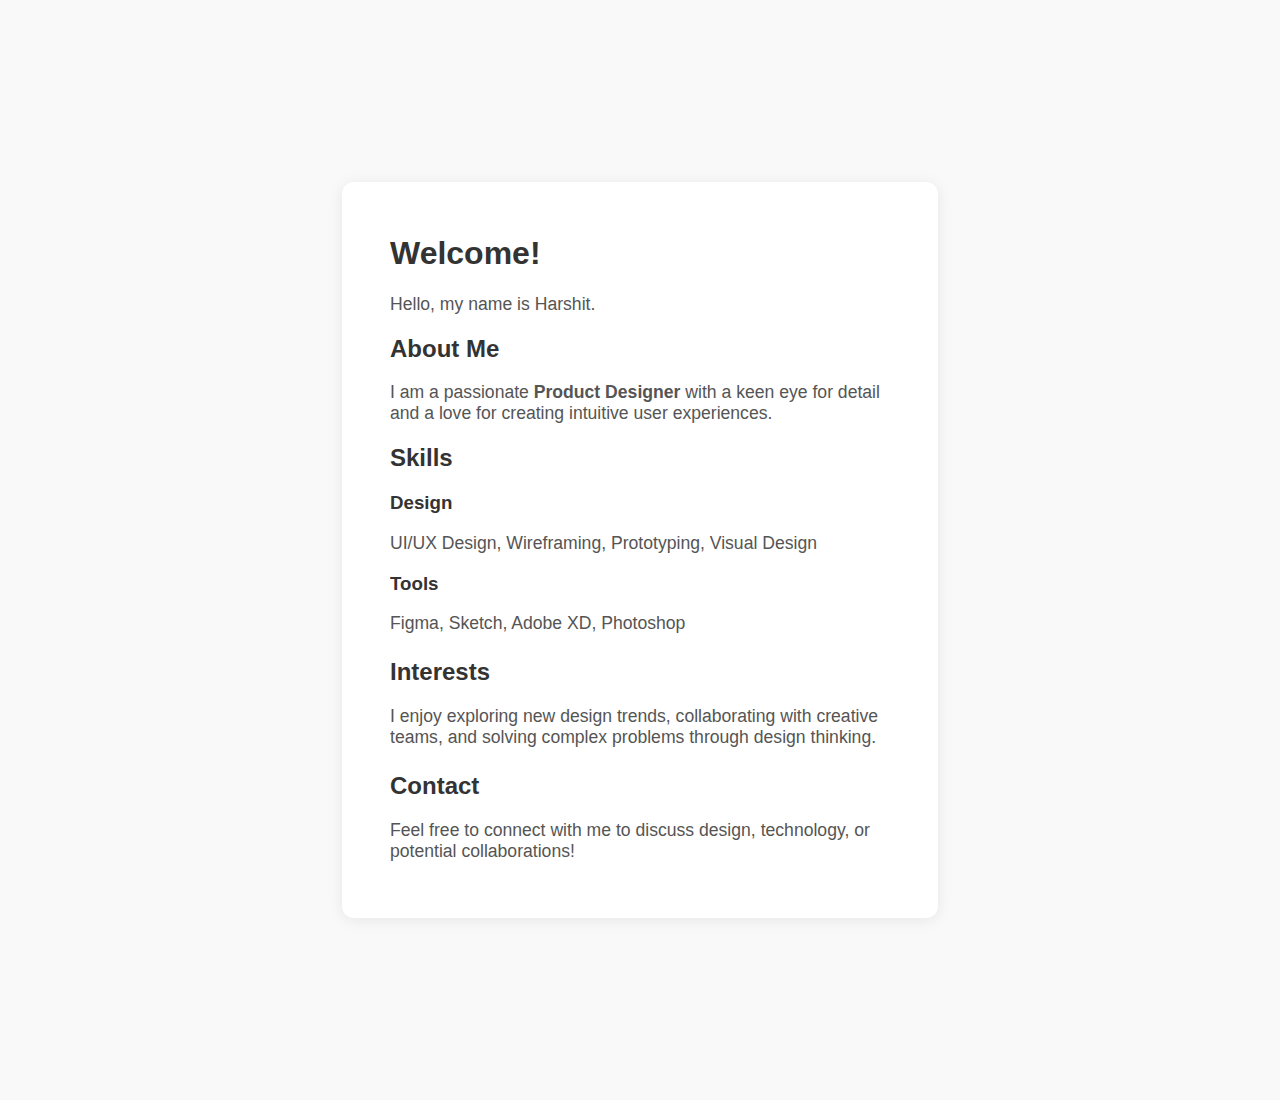
<file: index.html>
<!DOCTYPE html>
<html lang="en">
<head>
    <meta charset="UTF-8">
    <meta name="viewport" content="width=device-width, initial-scale=1.0">
    <title>Harshit's Introduction</title>
    <style>
        body {
            font-family: Arial, sans-serif;
            background: #f9f9f9;
            display: flex;
            justify-content: center;
            align-items: center;
            height: 100vh;
            margin : 100px auto;

        }
        .intro-main {
            background: #fff;
            padding: 2rem 3rem;
            border-radius: 12px;
            box-shadow: 0 2px 16px rgba(0,0,0,0.08);
            text-align: left;
            max-width: 500px;
        }
        .section {
            margin-bottom: 1.5rem;
        }
        h1, h2, h3 {
            color: #333;
        }
        p {
            color: #555;
            font-size: 1.1rem;
        }
    </style>
</head>
<body>
    <div class="intro-main">
        <div class="heading">
            <h1>Welcome!</h1>
            <p>Hello, my name is Harshit.</p>
        </div>
        <div class="about">
            <h2>About Me</h2>
            <div>
                <p>I am a passionate <strong>Product Designer</strong> with a keen eye for detail and a love for creating intuitive user experiences.</p>
            </div>
        </div>
        <div class="section">
            <h2>Skills</h2>
            <div>
                <h3>Design</h3>
                <p>UI/UX Design, Wireframing, Prototyping, Visual Design</p>
            </div>
            <div>
                <h3>Tools</h3>
                <p>Figma, Sketch, Adobe XD, Photoshop</p>
            </div>
        </div>
        <div class="section">
            <h2>Interests</h2>
            <div>
                <p>I enjoy exploring new design trends, collaborating with creative teams, and solving complex problems through design thinking.</p>
            </div>
        </div>
        <div class="section">
            <h2>Contact</h2>
            <div>
                <p>Feel free to connect with me to discuss design, technology, or potential collaborations!</p>
            </div>
        </div>
    </div>
</body>
</html>
</file>
